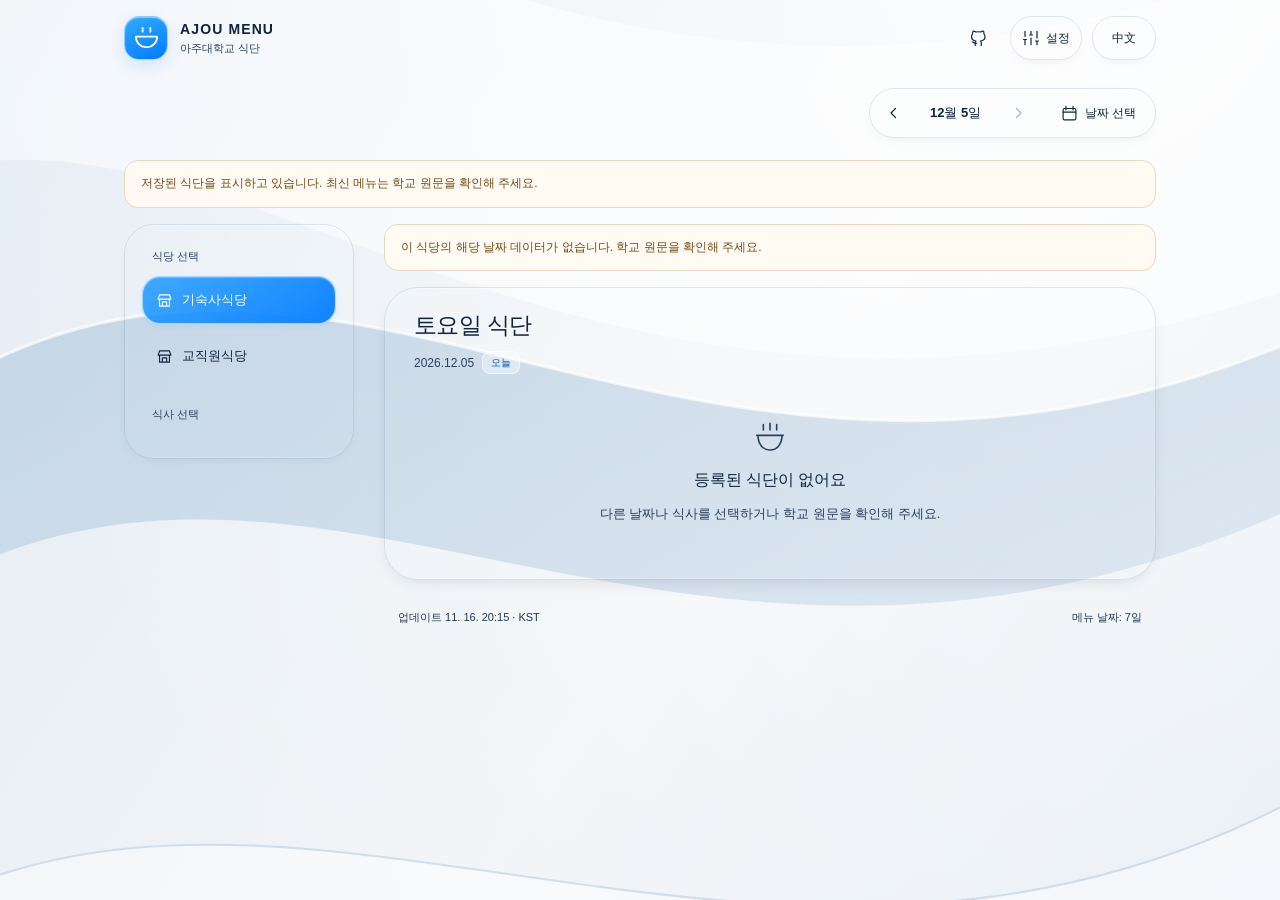
<file: index.html>
<!DOCTYPE html>
<html lang="ko">
<head>
  <meta charset="UTF-8">
  <meta name="viewport" content="width=device-width, initial-scale=1, viewport-fit=cover">
  <meta name="theme-color" content="#ffffff">
  <meta name="description" content="아주대학교 식당의 주간 메뉴를 한국어와 중국어로 확인하세요. 查看亚洲大学食堂每周菜单，支持中韩双语。">
  <title>아주대학교 식단 · Ajou Menu</title>
  <meta name="apple-mobile-web-app-capable" content="yes">
  <meta name="apple-mobile-web-app-status-bar-style" content="default">
  <meta name="apple-mobile-web-app-title" content="Ajou Menu">
  <meta property="og:type" content="website">
  <meta property="og:title" content="Ajou Menu · 亚洲大学食堂菜单">
  <meta property="og:description" content="宿舍食堂与教职工食堂，中韩双语菜单、供餐时段和每周预告。">
  <meta property="og:url" content="https://zhupoxixixi.github.io/ajou-menu/">
  <meta property="og:image" content="https://zhupoxixixi.github.io/ajou-menu/share.png?v=20261023-glass-repair">
  <meta property="og:image:width" content="1200">
  <meta property="og:image:height" content="630">
  <meta name="twitter:card" content="summary_large_image">
  <link rel="canonical" href="https://zhupoxixixi.github.io/ajou-menu/">
  <script>document.documentElement.dataset.glassStyle='transparent';try{const s=localStorage.getItem('menuGlassStyle');if(['transparent','translucent','frosted'].includes(s))document.documentElement.dataset.glassStyle=s;else if(s==='clear')document.documentElement.dataset.glassStyle='translucent';if(localStorage.getItem('menuBackgroundStyle')==='white')document.documentElement.dataset.backgroundStyle='white';}catch{}</script>
  <link rel="icon" type="image/svg+xml" href="favicon.svg?v=20261023-glass-repair">
  <link rel="apple-touch-icon" href="apple-touch-icon.png?v=20261023-glass-repair">
  <link rel="manifest" href="manifest.webmanifest?v=20261023-glass-repair">
  <link rel="stylesheet" href="styles.css?v=20261023-glass-repair">
  <script defer src="appearance.js?v=20261023-glass-repair"></script>
  <script defer src="background.js?v=20261023-glass-repair"></script>
  <script defer src="contrast.js?v=20261023-glass-repair"></script>
  <script defer src="menu-data.js?v=20261023-glass-repair"></script>
  <script defer src="menu.js?v=20261023-glass-repair"></script>
</head>
<body>
<div id="glassBackdrop" aria-hidden="true"></div>
  <a class="skip-link" href="#menuHeading" id="skipLink">메뉴로 바로가기</a>
  <header class="site-header">
    <div class="wide-shell header-inner">
      <a class="brand" href="./" aria-label="Ajou Menu">
        <span class="brand-mark" aria-hidden="true"><svg viewBox="0 0 32 32" fill="none" stroke="currentColor" stroke-width="1.8" stroke-linecap="round" stroke-linejoin="round"><path d="M5 14h22c0 6.4-4.7 11-11 11S5 20.4 5 14Z"/><path d="M12 5v4m8-4v4"/></svg></span>
        <span class="brand-copy"><strong>AJOU MENU</strong><small id="brandSubtitle">아주대학교 식단</small></span>
      </a>
      <div class="header-actions">
        <a class="icon-button github-button" href="https://github.com/zhupoxixixi/ajou-menu" target="_blank" rel="noopener noreferrer" aria-label="GitHub"><span data-icon="github"></span></a>
        <button class="header-control glass-surface settings-toggle" id="toolsToggle" type="button" aria-haspopup="dialog" aria-label="设置"><span data-icon="settings"></span><span id="toolsLabel">설정</span></button>
        <button class="language-toggle glass-surface" id="langToggle" type="button"><span id="languageLabel">中文</span></button>
      </div>
    </div>
  </header>

  <main class="page-shell">
    <div class="page-intro">
      <div class="glass-surface glass-date"><div class="glass-content"><nav class="date-navigation" aria-label="날짜 탐색" id="dateNavigation">
        <div class="nav-controls">
          <div class="date-stepper"><button class="icon-button" id="prevDate" type="button"><span data-icon="left"></span></button><button class="nav-current-date" id="navDateLabel" type="button" aria-haspopup="dialog"><span id="navDateDisplay">—</span></button><button class="icon-button" id="nextDate" type="button"><span data-icon="right"></span></button></div>
          <button class="date-picker-trigger" id="dateToggle" type="button" aria-haspopup="dialog"><span data-icon="calendar"></span><span id="datePickerLabel">날짜 선택</span></button>
        </div>
      </nav></div></div>
    </div>
    <div id="dataStatus" class="status-banner" role="status" hidden></div>

    <div class="menu-layout">
      <div class="glass-surface glass-selection"><div class="glass-content"><section class="selection-panel" aria-label="식당 및 식사 선택" id="selectionPanel">
        <p class="control-label" id="restaurantLabel">식당 선택</p>
        <div id="restaurantTabs" class="restaurant-tabs" role="group" aria-labelledby="restaurantLabel"></div>
        <p class="control-label" id="mealLabel">식사 선택</p>
        <div id="mealTabs" class="meal-tabs" role="group" aria-labelledby="mealLabel"></div>
      </section></div></div>

      <section class="menu-panel" aria-labelledby="menuHeading">
        <p class="sr-only" id="windowLabel">코너 선택</p>
        <div class="glass-surface glass-windows"><div class="glass-content"><div id="windowTabs" class="window-tabs" role="group" aria-labelledby="windowLabel"></div><span class="window-scroll-cue window-scroll-cue-start" aria-hidden="true"></span><span class="window-scroll-cue window-scroll-cue-end" aria-hidden="true"></span></div></div>
        <div id="restaurantStatus" class="status-banner" role="status" hidden></div>
        <div class="glass-surface glass-menu"><div class="glass-content"><article class="menu-card">
          <div class="card-header">
            <div class="card-title-line"><div class="card-title-copy"><h1 id="menuHeading" tabindex="-1">오늘의 메뉴</h1><span id="dateDisplay" class="date-badge"></span><span id="todayMarker" class="today-marker" hidden></span></div><button id="shareButton" class="icon-button copy-button" type="button" aria-label="메뉴 복사" title="메뉴 복사"><span data-icon="copy"></span></button></div>
            <div id="serviceMeta" class="service-meta"><p class="service-hours" id="serviceHours" hidden></p><p class="service-state" id="serviceState" role="status" hidden></p></div>
          </div>
          <div id="menuContent"></div>
          <div id="emptyState" class="empty-state" hidden><span data-icon="bowl" class="empty-symbol"></span><h2 id="emptyTitle"></h2><p id="emptyDescription"></p></div>
        </article></div></div>
      </section>
    </div>
    <div class="nav-stats"><p id="updatedAt"></p><p id="dateCount"></p></div>
  </main>

  <dialog id="dateDialog" class="app-dialog date-dialog" aria-labelledby="calendarTitle">
    <div class="dialog-heading"><h2 id="calendarTitle">날짜 선택</h2><button class="dialog-close icon-button" type="button" data-close="dateDialog"><span data-icon="close"></span></button></div>
    <div class="calendar-heading"><div id="weekSwitch" class="week-switch" hidden></div><button id="todayButton" class="small-button" type="button">오늘로</button></div>
    <div class="calendar-month-row"><button id="calendarPrev" class="icon-button" type="button"><span data-icon="left"></span></button><strong id="calendarMonth"></strong><button id="calendarNext" class="icon-button" type="button"><span data-icon="right"></span></button></div>
    <div id="calendarWeekdays" class="calendar-weekdays" aria-hidden="true"></div>
    <div id="weekTabs" class="calendar-grid"></div>
    <p class="calendar-hint" id="calendarHint"></p>
  </dialog>

  <dialog id="copyDialog" class="app-dialog copy-dialog" aria-labelledby="copyTitle">
    <div class="dialog-heading"><h2 id="copyTitle"></h2><button class="dialog-close icon-button" type="button" data-close="copyDialog"><span data-icon="close"></span></button></div>
    <p id="copyHint"></p><textarea id="copyText" readonly aria-labelledby="copyTitle"></textarea>
  </dialog>
  <dialog id="toolsDialog" class="app-dialog tools-dialog" aria-labelledby="toolsTitle">
    <div class="dialog-heading"><h2 id="toolsTitle"></h2><button class="dialog-close icon-button" type="button" data-close="toolsDialog"><span data-icon="close"></span></button></div>
    <div class="tools-content">
      <div class="tool-actions"><button id="refreshButton" class="small-button refresh-button" type="button" aria-describedby="refreshStatus"><span data-icon="refresh"></span><span id="refreshLabel">메뉴 새로고침</span></button><p id="refreshStatus" class="tool-hint refresh-status" role="status" aria-live="polite" hidden></p></div>
      <section class="tool-section appearance-section">
        <h3 id="glassStyleTitle">유리 효과</h3>
        <div class="appearance-options" role="group" aria-labelledby="glassStyleTitle"><button id="glassTransparent" type="button" aria-pressed="true">투명</button><button id="glassTranslucent" type="button" aria-pressed="false">반투명</button><button id="glassFrosted" type="button" aria-pressed="false">블러</button></div>
      </section>
      <section id="backgroundSection" class="tool-section">
        <h3 id="backgroundTitle">배경 이미지</h3>
        <p id="backgroundHint" class="tool-hint">기기에 저장된 사진으로 배경을 바꿀 수 있어요.</p>
        <input id="backgroundFile" type="file" accept="image/*" hidden>
        <div class="background-actions"><button id="backgroundChoose" class="small-button" type="button">사진 선택</button><button id="backgroundReset" class="small-button" type="button">기본 배경</button><button id="backgroundWhite" class="small-button" type="button">흰색 배경</button></div>
        <p id="backgroundStatus" class="tool-hint background-status" role="status"></p>
      </section>
      <section id="operatingSection" class="tool-section" hidden><h3 id="operatingTitle"></h3><div id="operatingDetails" class="operating-details"></div></section>
    </div>
  </dialog>
  <div id="actionStatus" class="toast" role="status" hidden></div>
  <noscript><p class="noscript-note">JavaScript를 켜면 메뉴를 확인할 수 있습니다. 请启用 JavaScript 查看菜单。</p></noscript>
</body>
</html>
</file>
<file: styles.css>
/* Lightweight CSS glass surfaces; layout adapted from Tabler/Cukurova. See THIRD_PARTY_NOTICES.md. */
:root {
  color-scheme: light;
  --background: #ffffff; --foreground: #10243c; --muted-foreground: #29415c;
  --border: #496e9028; --system-blue: #0088ff; --blue-text: #005bbd;
  --glass-tint: transparent; --menu-tint: transparent;
  --dialog-background: rgb(250 252 255 / .90);
  --control-background: #eaf2fc; --control-border: #6e86a5; --control-hover: #dbeaff;
  --hover: #ffffff42; --content-width: 1080px;
  --menu-background-image: url('assets/default-background.svg');
  font-family: -apple-system,BlinkMacSystemFont,"Apple SD Gothic Neo","Malgun Gothic","Noto Sans KR","Segoe UI",sans-serif;
  font-synthesis: none;
}
:root:lang(zh-CN) { font-family: -apple-system,BlinkMacSystemFont,"PingFang SC","Microsoft YaHei","Noto Sans SC","Segoe UI",sans-serif; }
:root[data-background-style="white"] { --menu-background-image: none; }
:root:is([data-glass-style="translucent"],[data-glass-style="frosted"]) { --glass-tint: rgb(255 255 255 / .56); --menu-tint: rgb(255 255 255 / .60); }
* { box-sizing: border-box; }
body { margin: 0; min-height: 100dvh; color: var(--foreground); background: var(--background); line-height: 1.5; -webkit-font-smoothing: antialiased; }
button,textarea { font: inherit; }
button,a { -webkit-tap-highlight-color: transparent; touch-action: manipulation; }
button { cursor: pointer; transition: background .15s,color .15s,box-shadow .15s; }
button:disabled { cursor: default; opacity: .35; }
a { color: inherit; text-decoration: none; }
button:focus-visible,a:focus-visible,textarea:focus-visible,[tabindex]:focus-visible { outline: 2px solid var(--blue-text); outline-offset: 3px; }
[hidden] { display: none !important; }
.sr-only { position: absolute; width: 1px; height: 1px; padding: 0; overflow: hidden; clip: rect(0,0,0,0); white-space: nowrap; border: 0; }
.skip-link { position: fixed; top: -100px; left: 16px; z-index: 100; padding: 12px 18px; background: #f5faff; color: #10243c; border-radius: 12px; }
.skip-link:focus { top: 8px; }
.icon { display: block; width: 18px; height: 18px; flex-shrink: 0; }
#glassBackdrop { position: fixed; inset: 0; z-index: -1; pointer-events: none; background-color: var(--background); background-image: var(--menu-background-image); background-position: center; background-size: cover; background-repeat: no-repeat; }
.glass-surface { position: relative; isolation: isolate; min-width: 0; background: var(--glass-tint); border-radius: var(--glass-radius,28px); box-shadow: 0 4px 14px -8px #001a3426; }
.glass-content { position: relative; z-index: 1; }
/* Transparent glass leaves the background untouched and the foreground sharp. */
:root[data-glass-style="transparent"] :is(.glass-surface,.brand) { text-shadow: none; }
:root[data-glass-style="transparent"] :is(.date-picker-trigger,.copy-button,.card-notices,.empty-state,.nav-stats) { background: transparent; }
:root[data-glass-style="transparent"] .meal-button:not([aria-pressed="true"]) { background: transparent; }
:root[data-glass-style="transparent"][data-custom-background="true"] [data-text-tone="light"]:not(.restaurant-button[aria-pressed="true"]):not(.window-button[aria-pressed="true"]) { color: #f7faff !important; }
:root[data-glass-style="transparent"][data-custom-background="true"] [data-text-tone="dark"]:not(.restaurant-button[aria-pressed="true"]):not(.window-button[aria-pressed="true"]) { color: #10243c !important; }
.glass-surface::after { content: ''; position: absolute; pointer-events: none; inset: 0; z-index: 2; border-radius: inherit; border: 1px solid var(--border); box-shadow: inset 0 1px 1px #ffffff66,inset 0 -1px 1px #ffffff30; }
.wide-shell,.page-shell { max-width: var(--content-width); padding-inline: 24px; margin-inline: auto; }
.site-header { padding-top: env(safe-area-inset-top); }
.header-inner { min-height: 76px; display: flex; align-items: center; justify-content: space-between; gap: 16px; }
.brand { display: inline-flex; align-items: center; gap: 12px; flex-shrink: 0; padding: 5px 8px; margin-left: -8px; border-radius: 20px; background: var(--glass-tint); }
.brand-mark { display: grid; place-items: center; width: 44px; height: 44px; flex-shrink: 0; color: #fff; background: linear-gradient(155deg,#31acff,#007aff); border: 1px solid #ffffff90; border-radius: 15px; box-shadow: inset 0 1px 1px #fff7,0 6px 16px #007aff24; }
.brand-mark svg { width: 31px; height: 31px; }
.brand-copy { display: block; line-height: 1.4; }
.brand strong { display: block; font-size: 14px; font-weight: 750; letter-spacing: .08em; }
.brand small { display: block; margin-top: 2px; font-size: 11px; color: var(--muted-foreground); }
.header-actions { display: flex; align-items: center; gap: 10px; }
.header-control { display: inline-flex; align-items: center; justify-content: center; gap: 6px; min-height: 44px; padding: 0 12px; color: inherit; border: 0; border-radius: 24px; font-size: 12px; font-weight: 600; }
.icon-button { display: inline-flex; align-items: center; justify-content: center; width: 42px; height: 42px; padding: 0; flex-shrink: 0; color: inherit; border: 0; border-radius: 50%; background: transparent; }
.language-toggle { height: 44px; min-width: 64px; padding: 0 12px; border: 0; border-radius: 24px; background: var(--glass-tint); color: inherit; font-size: 12px; font-weight: 600; }
.icon-button:hover:not(:disabled),.header-control:hover,.language-toggle:hover,.small-button:hover { background: var(--hover); color: var(--blue-text); }
.page-shell { padding-top: 10px; padding-bottom: calc(32px + env(safe-area-inset-bottom)); }
.page-intro { display: flex; justify-content: flex-end; margin-bottom: 20px; }
.glass-date { --glass-radius: 28px; }
.date-navigation { padding: 5px; }
.nav-controls { display: flex; align-items: center; gap: 8px; }
.date-stepper { display: flex; align-items: center; gap: 2px; }
.date-navigation .icon-button { width: 40px; height: 40px; }
.nav-current-date { min-height: 40px; min-width: 80px; padding: 4px 8px; border: 0; border-radius: 20px; background: transparent; color: inherit; font-size: 13px; font-weight: 600; font-variant-numeric: tabular-nums; }
.date-picker-trigger { display: flex; align-items: center; justify-content: center; gap: 7px; min-height: 40px; padding: 6px 15px; border: 0; border-radius: 22px; background: #ffffff28; color: inherit; font-size: 12px; }
.date-picker-trigger .icon { width: 17px; height: 17px; }
.nav-current-date:hover,.date-picker-trigger:hover { background: var(--hover); }
.menu-layout { display: grid; grid-template-columns: 230px minmax(0,1fr); gap: 30px; align-items: start; }
.glass-selection { --glass-radius: 30px; }
.selection-panel { padding: 24px 18px; }
.control-label { font-size: 11px; font-weight: 600; color: var(--muted-foreground); margin: 0 0 12px 10px; }
.restaurant-tabs { display: flex; flex-direction: column; gap: 8px; margin-bottom: 26px; }
.restaurant-button { display: flex; align-items: center; justify-content: flex-start; gap: 9px; min-height: 48px; padding: 9px 13px; border: 1px solid transparent; border-radius: 18px; background: transparent; color: inherit; font-size: 13px; font-weight: 500; }
.restaurant-button .icon { width: 17px; height: 17px; }
.meal-tabs { display: grid; grid-template-columns: repeat(2,minmax(0,1fr)); gap: 6px; }
.meal-button { display: inline-flex; align-items: center; justify-content: center; gap: 6px; min-height: 44px; padding: 8px 5px; border: 1px solid #ffffff30; border-radius: 17px; background: #ffffff18; color: inherit; font-size: 12px; }
.meal-button .icon { width: 16px; height: 16px; }
.restaurant-button[aria-pressed="true"],.window-button[aria-pressed="true"] { color: #fff; background: linear-gradient(145deg,#219cffd9,#007affed); border: 1px solid #ffffff99; box-shadow: inset 0 1px 1px #ffffff45,0 2px 6px #007aff12; font-weight: 600; }
.meal-button[aria-pressed="true"] { color: var(--blue-text); background: #ffffff25; border-color: #789abc66; box-shadow: inset 0 1px 0 #ffffff40; font-weight: 600; }
.restaurant-button:hover:not([aria-pressed="true"]),.meal-button:hover:not(:disabled):not([aria-pressed="true"]),.window-button:hover:not([aria-pressed="true"]) { background: var(--hover); }
.menu-panel { min-width: 0; }
.glass-windows { --glass-radius: 26px; --window-fade-start: 0px; --window-fade-end: 0px; margin-bottom: 12px; }
.glass-windows:has(#windowTabs[hidden]),.glass-windows:has(#windowTabs:empty) { display: none; }
.window-tabs { display: flex; flex-wrap: nowrap; overflow-x: auto; scrollbar-width: none; gap: 4px; padding: 5px; border-radius: 26px; -webkit-overflow-scrolling: touch; }
.window-tabs::-webkit-scrollbar { display: none; }
.glass-windows[data-overflow-start="true"] { --window-fade-start: 24px; }
.glass-windows[data-overflow-end="true"] { --window-fade-end: 24px; }
.glass-windows:is([data-overflow-start="true"],[data-overflow-end="true"]) .window-tabs { -webkit-mask-image: linear-gradient(to right,transparent,#000 var(--window-fade-start),#000 calc(100% - var(--window-fade-end)),transparent); mask-image: linear-gradient(to right,transparent,#000 var(--window-fade-start),#000 calc(100% - var(--window-fade-end)),transparent); }
.window-scroll-cue { display: none; position: absolute; z-index: 2; top: 50%; width: 12px; height: 18px; transform: translateY(-50%); place-items: center; pointer-events: none; }
.window-scroll-cue::after { content: ''; width: 6px; height: 6px; border-top: 1.5px solid currentColor; border-right: 1.5px solid currentColor; }
.window-scroll-cue-start { left: 7px; }
.window-scroll-cue-end { right: 7px; }
.window-scroll-cue-start::after { transform: rotate(-135deg); }
.window-scroll-cue-end::after { transform: rotate(45deg); }
.glass-windows[data-overflow-start="true"] .window-scroll-cue-start,.glass-windows[data-overflow-end="true"] .window-scroll-cue-end { display: grid; }
.window-button { flex-shrink: 0; max-width: 100%; min-width: 44px; min-height: 42px; padding: 8px 20px; border: 1px solid transparent; border-radius: 22px; background: transparent; color: inherit; font-size: 12px; white-space: nowrap; overflow: hidden; text-overflow: ellipsis; }
.window-button.note-window { text-decoration: underline dotted; text-underline-offset: 4px; }
.status-banner { padding: 12px 16px; border: 1px solid #e7d9bd; background: #fffbf3ed; color: #704c16; border-radius: 14px; font-size: 12px; line-height: 1.8; margin-bottom: 16px; overflow-wrap: anywhere; }
.glass-menu { --glass-radius: 34px; --glass-tint: var(--menu-tint); box-shadow: 0 6px 20px -10px #001a3433; }
.menu-card { padding-bottom: 18px; }
.card-header { padding: 22px 30px 12px; }
.card-title-line { display: flex; align-items: flex-start; gap: 12px; }
.card-title-copy { display: flex; align-items: center; flex-wrap: wrap; gap: 8px; min-width: 0; flex: 1; }
.card-title-line h1 { flex-basis: 100%; margin: 0 0 2px; font-size: 23px; letter-spacing: -.03em; line-height: 1.4; font-weight: 650; }
.copy-button { margin: -3px -7px 0 auto; background: #ffffff29; }
.date-badge { font-size: 12px; color: var(--muted-foreground); font-variant-numeric: tabular-nums; }
.today-marker { padding: 3px 8px; border: 1px solid #ffffff85; border-radius: 8px; background: #ffffff58; color: var(--blue-text); font-size: 10px; font-weight: 600; }
.service-meta { display: flex; align-items: center; flex-wrap: wrap; gap: 7px 10px; margin-top: 8px; }
.service-meta:has(> [hidden]):not(:has(> :not([hidden]))) { display: none; }
.service-hours { margin: 0; font-size: 12px; color: var(--muted-foreground); font-variant-numeric: tabular-nums; }
.service-state { display: inline-flex; align-items: center; gap: 5px; margin: 0; color: var(--muted-foreground); font-size: 11px; line-height: 1.7; }
.service-state::before { content: ''; width: 5px; height: 5px; border-radius: 50%; background: currentColor; flex-shrink: 0; }
.service-state[data-state="serving"],.service-state[data-state="servingReference"],.service-state[data-state="upcoming"] { color: #004c9d; }
#menuContent { padding-inline: 30px; }
.menu-table { width: 100%; border-collapse: separate; border-spacing: 0; text-align: left; }
.dish-row td { padding: 15px 0; vertical-align: middle; }
.dish-name strong { display: block; font-size: 16px; font-weight: 550; line-height: 1.65; letter-spacing: .01em; overflow-wrap: anywhere; }
.dish-row:hover { background: #ffffff12; }
.card-notices { padding: 14px 16px; margin: 10px 0 8px; border: 1px solid #ffffff40; border-radius: 17px; background: #ffffff38; }
.card-notices p { font-size: 12px; line-height: 1.85; margin: 0; color: var(--muted-foreground); overflow-wrap: anywhere; }
.card-notices p + p { margin-top: 8px; }
.empty-state { padding: 36px 24px; margin: 0 20px; border-radius: 28px; background: #ffffff18; text-align: center; }
.empty-symbol { display: inline-flex; color: var(--muted-foreground); margin-bottom: 14px; }
.empty-symbol .icon { width: 32px; height: 32px; stroke-width: 1.2; }
.empty-state h2 { font-size: 16px; margin: 0 0 10px; font-weight: 600; }
.empty-state p { font-size: 13px; color: var(--muted-foreground); margin: 0; line-height: 1.85; }
.nav-stats { display: flex; flex-wrap: wrap; align-items: center; justify-content: space-between; gap: 6px 10px; margin: 22px 3px 0 263px; padding: 7px 11px; border-radius: 17px; background: #ffffffc7; }
.nav-stats p { font-size: 11px; color: #243a55; margin: 0; }
.app-dialog { width: min(460px,calc(100% - 32px)); max-height: calc(100dvh - 48px); overflow-y: auto; border: 1px solid #ffffffb3; border-radius: 30px; padding: 0; color: var(--foreground); background: var(--dialog-background); box-shadow: 0 22px 70px #122d6140,inset 0 1px 0 #fff; opacity: 0; transform: translateY(8px) scale(.99); transition: opacity .18s ease,transform .18s ease,display .18s allow-discrete,overlay .18s allow-discrete; overscroll-behavior: contain; }
.app-dialog[open] { opacity: 1; transform: none; }
/* Dialogs keep a readable frosted surface in every main-page glass mode. */
.app-dialog { -webkit-backdrop-filter: blur(10px); backdrop-filter: blur(10px); }
@starting-style { .app-dialog[open] { opacity: 0; transform: translateY(8px) scale(.99); } }
.app-dialog::backdrop { background: #08224535; }
.dialog-heading { display: flex; align-items: center; justify-content: space-between; gap: 16px; padding: 18px 22px 14px; }
.dialog-heading h2 { font-size: 17px; margin: 0; }
.dialog-close { width: 44px; height: 44px; border: 1px solid var(--control-border); background: var(--control-background); }
.dialog-close:hover { background: var(--control-hover) !important; }
.tools-content { padding: 0 22px 22px; }
.tool-actions { display: flex; flex-direction: column; align-items: flex-start; gap: 10px; padding-bottom: 18px; }
.refresh-status { margin: 0; color: #704c16; }
.tools-dialog .refresh-button { min-height: 44px; padding: 10px 16px; border: 1px solid var(--control-border); background: var(--control-background); color: var(--blue-text); font-size: 13px; font-weight: 600; }
.tools-dialog .refresh-button:hover:not(:disabled) { background: var(--control-hover); }
.tool-section { padding: 18px 0; border-top: 1px solid var(--border); }
.tool-section h3 { font-size: 14px; margin: 0 0 10px; }
.tool-hint,.operating-details p { color: var(--muted-foreground); font-size: 13px; line-height: 1.85; margin: 0 0 12px; overflow-wrap: anywhere; }
.tool-hint:last-child,.operating-details p:last-child { margin-bottom: 0; }
.small-button { display: inline-flex; align-items: center; justify-content: center; gap: 7px; min-height: 40px; padding: 8px 12px; border: 1px solid #ffffff40; border-radius: 22px; background: #ffffff36; color: inherit; font-size: 12px; }
.appearance-options { display: grid; grid-template-columns: repeat(3,minmax(0,1fr)); gap: 6px; padding: 5px; border: 1px solid var(--border); border-radius: 20px; background: #7a9abb12; }
.appearance-options button { min-height: 44px; min-width: 0; padding: 8px 10px; border: 1px solid var(--control-border); border-radius: 15px; background: var(--control-background); color: inherit; font-size: 13px; font-weight: 600; }
.appearance-options button:hover:not([aria-pressed="true"]) { background: var(--control-hover); }
.appearance-options button[aria-pressed="true"] { background: #006edb; color: #fff; border-color: #006edb; box-shadow: 0 2px 7px #007aff20; }
/* Main-page blur is optional; dialog blur is independent of this setting. */
:root[data-glass-style="frosted"] :is(.glass-surface,.brand) { -webkit-backdrop-filter: blur(10px); backdrop-filter: blur(10px); }
.background-actions { display: flex; flex-wrap: wrap; gap: 8px; }
.tools-dialog .background-actions .small-button { min-height: 44px; padding: 10px 16px; border: 1px solid var(--control-border); background: var(--control-background); font-size: 13px; font-weight: 600; box-shadow: 0 1px 3px #001a3414; }
.tools-dialog .background-actions .small-button:hover { background: var(--control-hover); }
#backgroundChoose { color: #fff; background: #006edb; border-color: #006edb; }
.tools-dialog #backgroundChoose:hover { background: #005bbd; color: #fff; }
.background-status { margin-top: 12px; }
.background-status:empty { display: none; }
.calendar-heading { display: flex; align-items: center; justify-content: space-between; flex-wrap: wrap; gap: 8px; margin: 0 22px 16px; }
.week-switch { display: flex; padding: 5px; background: #ffffff24; border: 1px solid #ffffff50; border-radius: 22px; gap: 4px; }
.week-switch button { min-height: 40px; font-size: 12px; padding: 7px 12px; color: inherit; border: 0; background: transparent; border-radius: 17px; }
.week-switch button[aria-pressed="true"],.date-button[aria-pressed="true"] { background: #0088ff; color: #fff; box-shadow: inset 0 1px 0 #ffffff45,0 3px 9px #007aff25; border-color: #ffffff80; font-weight: 650; }
.calendar-month-row { display: flex; align-items: center; justify-content: space-between; padding: 0 22px; margin-bottom: 12px; }
.calendar-month-row strong { font-size: 14px; }
.calendar-weekdays,.calendar-grid { display: grid; grid-template-columns: repeat(7,minmax(0,1fr)); gap: 4px; padding-inline: 22px; }
.calendar-weekdays { font-size: 11px; color: var(--muted-foreground); text-align: center; margin-bottom: 5px; }
.calendar-weekdays span { padding: 7px 0; }
.calendar-grid > span,.calendar-grid > button { min-width: 0; height: 44px; display: grid; place-items: center; font-size: 13px; }
.calendar-unavailable { color: var(--muted-foreground); opacity: .45; }
.date-button { position: relative; border: 1px solid transparent; background: #ffffff35; color: inherit; border-radius: 50%; padding: 0; }
.date-button:hover { border-color: var(--blue-text); }
.date-button.is-today::after { content: ''; position: absolute; bottom: 5px; width: 3px; height: 3px; background: currentColor; border-radius: 50%; }
.calendar-hint { font-size: 11px; line-height: 1.8; color: var(--muted-foreground); padding: 0 22px 22px; margin: 17px 0 0; }
.copy-dialog > p { font-size: 13px; color: var(--muted-foreground); margin: 0 22px 14px; }
.copy-dialog textarea { display: block; width: calc(100% - 44px); min-height: 220px; resize: vertical; border: 1px solid #ffffff80; border-radius: 20px; padding: 16px; background: #ffffff30; color: inherit; font-size: 13px; line-height: 1.9; margin: 0 22px 22px; }
.toast { position: fixed; left: 50%; transform: translateX(-50%); bottom: calc(24px + env(safe-area-inset-bottom)); z-index: 25; padding: 12px 18px; background: #10243c; color: #f5faff; border-radius: 14px; box-shadow: 0 4px 16px #0003; font-size: 13px; max-width: calc(100% - 32px); text-align: center; }
.noscript-note { margin: 24px; text-align: center; }
@media(min-width: 1100px) { .page-shell { padding-top: 12px; } .page-intro { margin-bottom: 22px; } }
@media(max-width: 899px) {
  .page-shell { max-width: 640px; padding-top: 8px; }
  .menu-layout { grid-template-columns: minmax(0,1fr); gap: 12px; }
  .selection-panel { padding: 4px; }
  .control-label { position: absolute; width: 1px; height: 1px; padding: 0; overflow: hidden; clip: rect(0,0,0,0); white-space: nowrap; border: 0; }
  .restaurant-tabs { flex-direction: row; margin: 0; gap: 4px; }
  .restaurant-button { justify-content: center; flex: 1; min-height: 44px; padding-inline: 8px; }
  .meal-tabs { grid-template-columns: repeat(var(--meal-count,4),minmax(0,1fr)); gap: 5px; padding: 4px 2px 2px; }
  .meal-button { background: transparent; border-color: transparent; }
  .meal-button[aria-pressed="true"] { border-color: #789abc66; }
  .glass-selection { --glass-radius: 28px; }
  .glass-windows { margin-bottom: 10px; }
  .window-button { min-height: 44px; }
  .icon-button,.language-toggle,.nav-current-date,.date-picker-trigger,.date-navigation .icon-button,.small-button,.week-switch button { min-height: 44px; }
  .icon-button,.date-navigation .icon-button { width: 44px; }
  .nav-stats { margin-left: 3px; }
}
@media(max-width: 639px) {
  .wide-shell,.page-shell { padding-inline: 22px; }
  .header-inner { min-height: 64px; gap: 10px; }
  .brand { gap: 9px; }
  .brand-mark { width: 37px; height: 37px; border-radius: 13px; }
  .brand-mark svg { width: 28px; height: 28px; }
  .brand strong { font-size: 11px; letter-spacing: .045em; }
  .brand small { font-size: 9px; }
  .header-actions { gap: 8px; }
  .github-button { display: none; }
  .header-control { padding-inline: 10px; }
  .header-actions .language-toggle { font-size: 11px; }
  .page-shell { padding-top: 4px; }
  .page-intro { display: block; margin-bottom: 12px; }
  .date-navigation { padding: 4px; }
  .nav-controls { justify-content: space-between; gap: 3px; }
  .nav-current-date { min-width: 76px; }
  .date-picker-trigger { padding-inline: 12px; font-size: 11px; }
  .restaurant-button { font-size: 12px; gap: 7px; }
  .meal-button { border-radius: 20px; font-size: 12px; gap: 5px; }
  .meal-button .icon { width: 15px; height: 15px; }
  .window-button { padding-inline: 18px; }
  .menu-card { padding-bottom: 17px; }
  .card-header { padding: 18px 24px 10px; }
  .card-title-line h1 { font-size: 21px; }
  #menuContent { padding-inline: 24px; }
  .dish-row td { padding: 12px 0; }
  .dish-name strong { font-size: 15px; }
  .nav-stats { gap: 6px 14px; margin-top: 20px; }
  .nav-stats p { font-size: 10px; }
  .date-dialog { width: 100%; max-width: 460px; max-height: calc(100dvh - 24px); margin: auto auto 0; border-bottom: 0; border-radius: 30px 30px 0 0; padding-bottom: env(safe-area-inset-bottom); }
  .date-dialog::before { content: ''; display: block; width: 36px; height: 4px; background: var(--border); border-radius: 5px; margin: 10px auto 0; }
}
@media(max-width: 359px) {
  .wide-shell,.page-shell { padding-inline: 16px; }
  .header-inner { gap: 6px; }
  .brand { gap: 6px; }
  .brand-mark { width: 33px; height: 33px; border-radius: 11px; }
  .brand strong { font-size: 10px; }
  .brand small { display: none; }
  .header-actions .icon-button { width: 36px; }
  .nav-current-date { min-width: 64px; }
  .date-picker-trigger { padding-inline: 10px; }
  .card-header,#menuContent { padding-inline: 22px; }
  .calendar-weekdays,.calendar-grid { padding-inline: 4px; gap: 0; }
}
@media(prefers-reduced-transparency: reduce) {
  :root { --glass-tint: #eef3faf2 !important; --menu-tint: #eef3faf2 !important; }
  :is(.glass-surface,.brand,.app-dialog) { -webkit-backdrop-filter: none !important; backdrop-filter: none !important; }
}
@media(prefers-reduced-motion: reduce) { *,*::before,*::after { animation: none !important; transition: none !important; scroll-behavior: auto !important; } }
</file>
